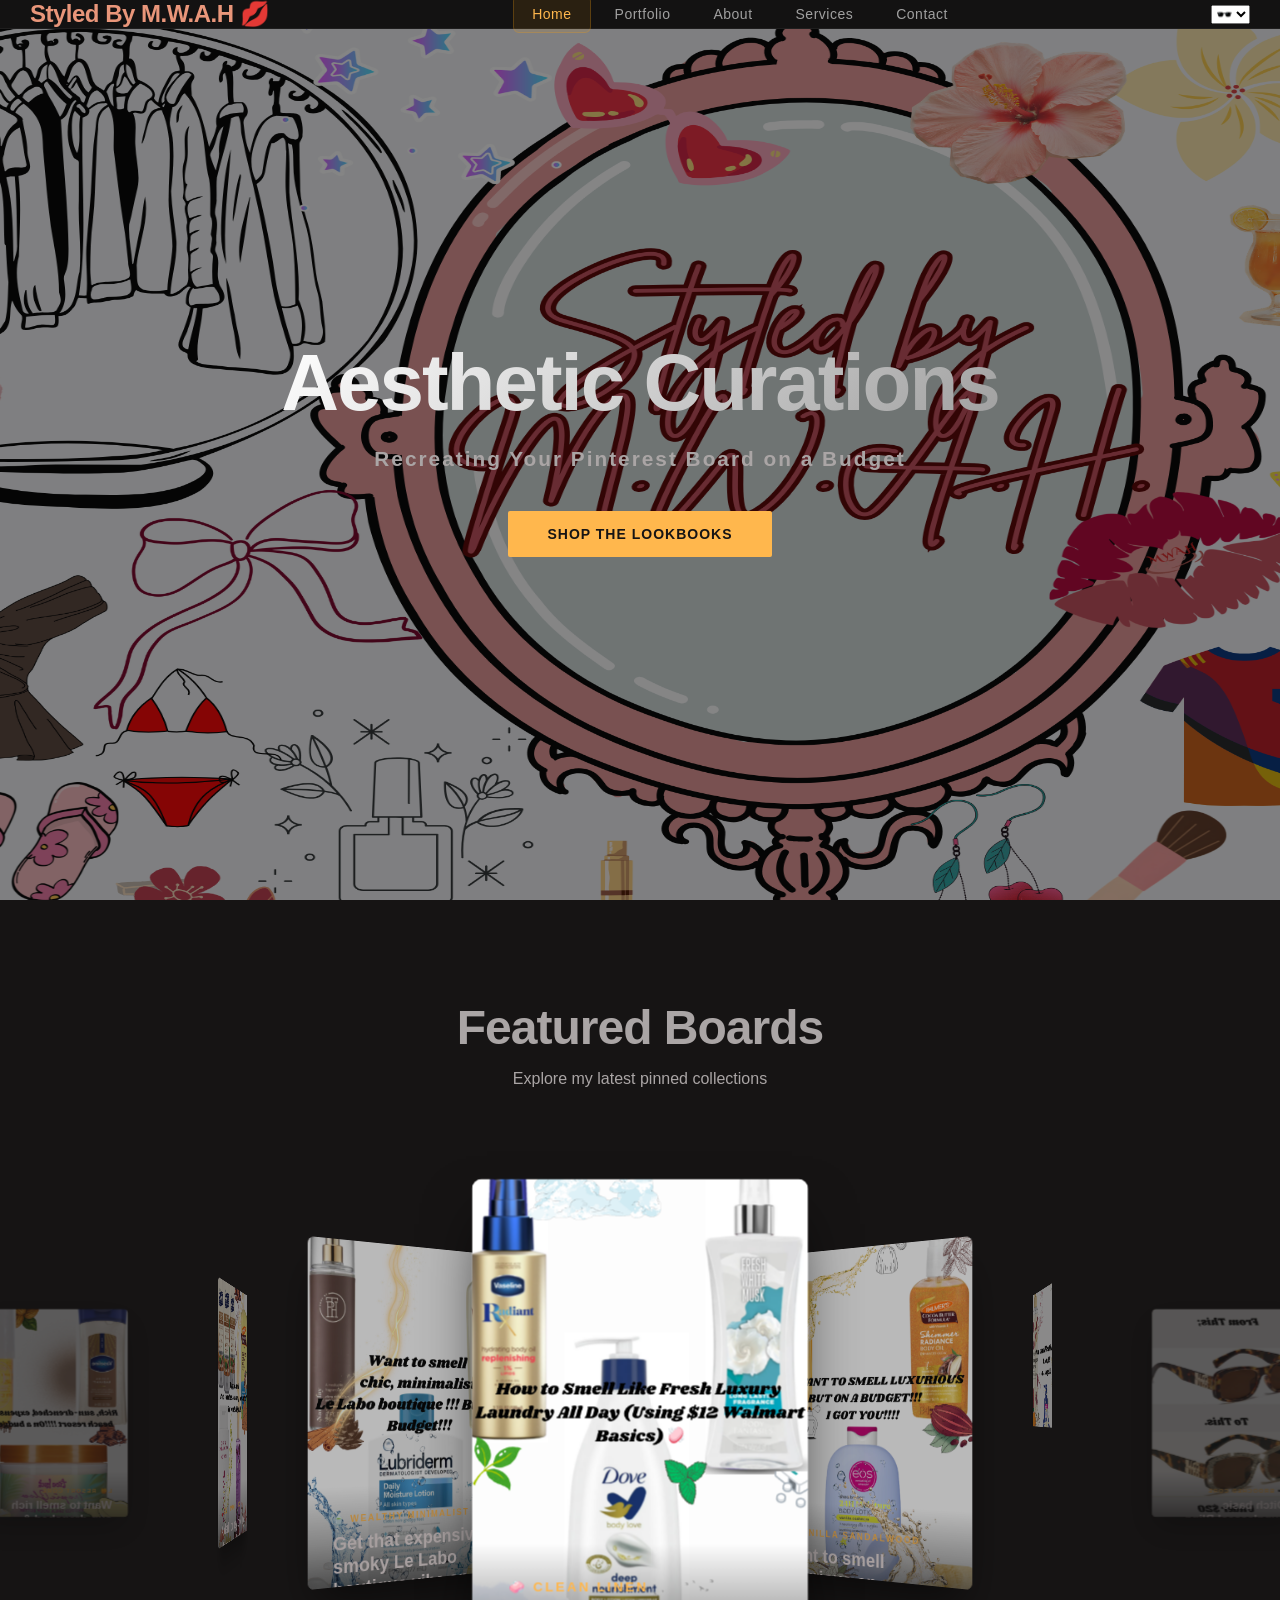
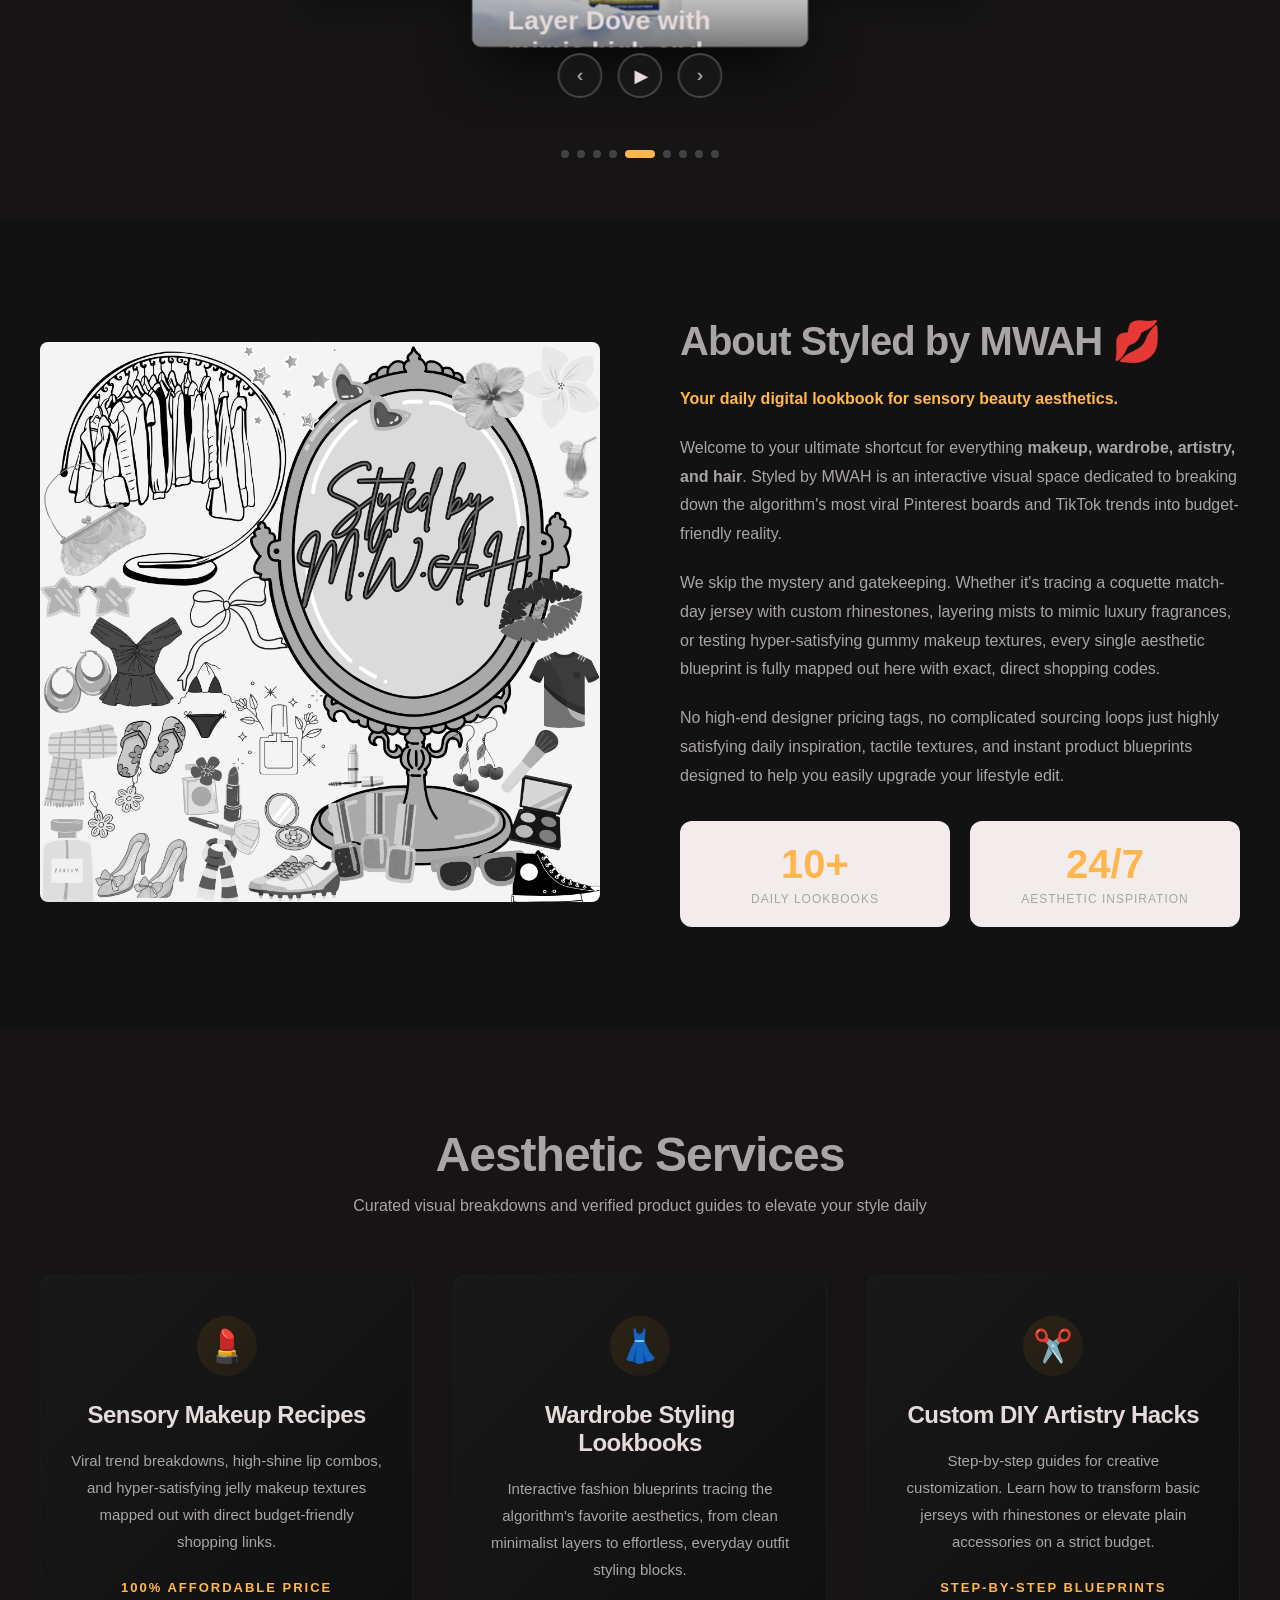
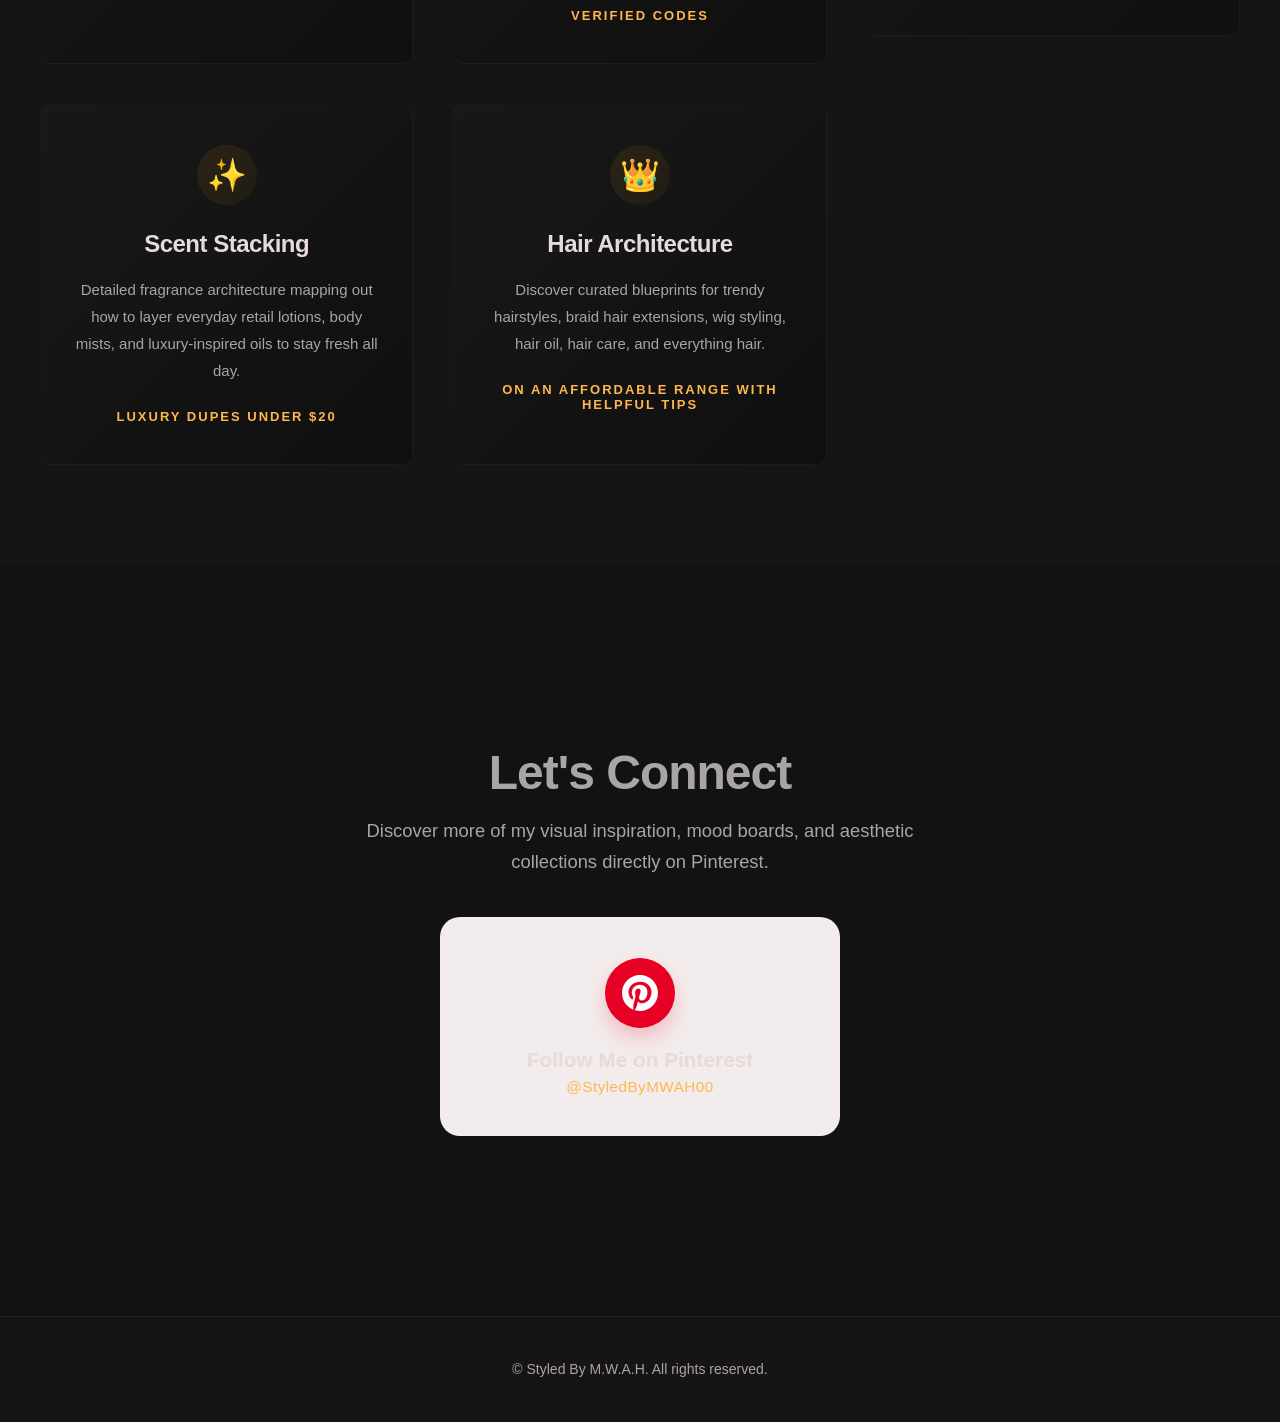
<file: index.html>
<!DOCTYPE html>
<html lang="en">
<head>
    <meta charset="UTF-8">
    <meta name="viewport" content="width=device-width, initial-scale=1.0">
    <title>Styled By M.W.A.H</title>
    <link rel="stylesheet" href="index.css">
<link rel="icon" type="image/x-icon" href="images/Beige Black Minimalist Handwritten Signature Calligraphy Logo (2).png"><!--

Styled By M.W.A.H

https://templatemo.com/tm-615-amber-folio
-->

</body>
</head>
<body>
    <!-- Loading Screen -->
    <div class="loading-screen">
        <div class="floral-spinner">
            <span style="--i:1;">🌸</span>
            <span style="--i:2;">✦</span>
            <span style="--i:3;">🌸</span>
            <span style="--i:4;">✦</span>
            <span style="--i:5;">🌸</span>
            <span style="--i:6;">✦</span>
            <span style="--i:7;">🌸</span>
            <span style="--i:8;">✦</span>
        </div>
    </div>

    <!-- Header Navigation -->
    <header id="header">
        <nav>
            <a href="#home" class="logo" style="color: darksalmon;">
                Styled By M.W.A.H 💋
            </a>
            <ul class="nav-menu" id="navMenu">
                <li><a href="#home">Home</a></li>
                <li><a href="#portfolio">Portfolio</a></li>
                <li><a href="#about">About</a></li>
                <li><a href="#services">Services</a></li>
                <li><a href="#contact">Contact</a></li>
            </ul>
            
            <div class="menu-toggle" id="menuToggle">
                <span></span>
                <span></span>
                <span></span>
            </div>
         <select id="theme-select">
    <option value="dark">🕶️</option>
    <option value="light">☀️ </option>
    <option value="colorful">🌸 </option>
</select>
        </nav>
    </header>
<!-- Hero Section -->

    <section class="hero-section" id="home">
    <div class="hero-bg"></div>
    
    <div class="hero-content reveal">
        <h1 class="hero-title">Aesthetic Curations</h1>
        <p class="hero-subtitle " style="font-weight: bold;">Recreating Your Pinterest Board on a Budget </p>
        <a href="#portfolio" class="cta-button">Shop the Lookbooks</a>
    </div>
</section>

 <!-- Portfolio Section with Coverflow -->
    <section class="portfolio-section" id="portfolio">
        <div class="section-header reveal">
            <h2 class="section-title">Featured Boards</h2>
            <p class="section-subtitle">Explore my latest pinned collections</p>
        </div>

        <div class="coverflow-wrapper">
            <div class="coverflow-container" id="coverflowContainer">
                <!-- Portrait Photography -->
                <div class="coverflow-item" data-index="0">
                    <img src="images/Jersey.png" alt="Portrait Photography" class="portfolio-image">
                    <div class="portfolio-overlay">
                        <div class="portfolio-category">⚽ Coquette Blokecore</div>
                        <h3 class="portfolio-title">DIY World Cup Jersey</h3>
                        <a href="artsy.html#jersey-section" class="homepage-art-link">
                        <p class="portfolio-description">$16 to iconic</p> </a>
                    </div>
                </div>

                <!-- Landscape Photography -->
                <div class="coverflow-item" data-index="1">
                    <img src="images/Rich Sun drenched.png" alt="Landscape Photography" class="portfolio-image">
                    <div class="portfolio-overlay">
                        <div class="portfolio-category">L🍯 Resort Core</div>
                        <h3 class="portfolio-title">Want to smell rich sun-drenched & expensive resort</h3>
                        <a href="scents.html#rich-sun-drenched-beach-resort-section" class="homepage-art-link">
                        <p class="portfolio-description">Click here to discover more!</p>
                        </a>
                    </div>
                </div>

                <!-- Street Photography -->
                <div class="coverflow-item" data-index="2">
                    <img src="images/Bold Seductive .png" alt="Street Photography" class="portfolio-image">
                    <div class="portfolio-overlay">
                        <div class="portfolio-category">🍒 90s Vamp Romantic</div>
                        <h3 class="portfolio-title">A dark, boozy cherry cloud on budget staples</h3>
                        <a href="scents.html#bold-seductive-90s-vamp-section" class="homepage-art-link">
                        <p class="portfolio-description">Click here to discover more!</p>
                        </a>
                    </div>
                </div>

                <!-- Architecture Photography -->
                <div class="coverflow-item" data-index="3">
                    <img src="images/Chic Minimalist.png" alt="Architecture Photography" class="portfolio-image">
                    <div class="portfolio-overlay">
                        <div class="portfolio-category">🍵 Wealthy Minimalist</div>
                        <h3 class="portfolio-title">Get that expensive, smoky Le Labo boutique vibe on a budget</h3>
                        <a href="scents.html#chic-minimalist-section" class="homepage-art-link">
                        <p class="portfolio-description">Click here to discover more!</p>
                        </a>
                    </div>
                </div>

                <!-- Fashion Photography -->
                <div class="coverflow-item" data-index="4">
                    <img src="images/Fresh Luxury.png" alt="Fashion Photography" class="portfolio-image">
                    <div class="portfolio-overlay">
                        <div class="portfolio-category">🧼 Clean Linen</div>
                        <h3 class="portfolio-title">Layer Dove with mimic high-end perfumes on budget</h3>
                        <a href="scents.html#clean-girl-spa-section" class="homepage-art-link">
                        <p class="portfolio-description">Click here to discover more!</p>
                        </a>
                    </div>
                </div>

                <!-- Wildlife Photography -->
                <div class="coverflow-item" data-index="5">
                    <img src="images/Luxurious.png" alt="Wildlife Photography" class="portfolio-image">
                    <div class="portfolio-overlay">
                        <div class="portfolio-category">🪵 Vanilla Sandalwood</div>
                        <h3 class="portfolio-title">Want to smell luxurious on budget!!</h3>
                        <a href="scents.html#luxurious-cashmere-vanilla-section" class="homepage-art-link">
                        <p class="portfolio-description">Click here to discover more!</p>
                        </a>
                    </div>
                </div>

                <!-- Black & White Photography -->
                <div class="coverflow-item" data-index="6">
                    <img src="images/Rich Italian Bakery.png" alt="Black and White Photography" class="portfolio-image">
                    <div class="portfolio-overlay">
                        <div class="portfolio-category">🍋 Summer Gourmand</div>
                        <h3 class="portfolio-title">Smell exactly like a luxury Italian pastry shop</h3>
                        <a href="scents.html#rich-italian-bakery-section" class="homepage-art-link">
                        <p class="portfolio-description">Click here to discover more!</p>
                        </a>
                    </div>
                </div>

                <!-- sunglasses -->
                <div class="coverflow-item" data-index="7">
                    <img src="images/Sunglasses.png" alt="Event Photography" class="portfolio-image">
                    <div class="portfolio-overlay">
                        <div class="portfolio-category">🕶️ Brooched Core</div>
                        <h3 class="portfolio-title">Ditch basic sunglasses! Bling Sunglasses</h3>
                    <a href="artsy.html#sunglasses-section" class="homepage-art-link">
                        <p class="portfolio-description">Click here to discover more!</p></a>
                    </div>
                </div>

                <!-- Abstract Photography -->
                <div class="coverflow-item" data-index="8">
                    <img src="images/Sweet Iconic .png" alt="Abstract Photography" class="portfolio-image">
                    <div class="portfolio-overlay">
                        <div class="portfolio-category">🍓 It-Girl Sweetness</div>
                        <h3 class="portfolio-title">Want to smell hypnotic</h3>
                        <a href="scents.html#sweet-iconic-hypnotic-baccarat-section" class="homepage-art-link">
                        <p class="portfolio-description">Click here to discover more!</p>
                        </a>
                    </div>
                </div>
            </div>

            <!-- Navigation Controls -->
            <div class="coverflow-controls">
                <button class="control-btn" id="prevBtn">‹</button>
                <button class="control-btn" id="playPauseBtn">▶</button>
                <button class="control-btn" id="nextBtn">›</button>
            </div>

            <!-- Indicators -->
            <div class="indicators" id="indicators">
                <div class="indicator active" data-index="0"></div>
                <div class="indicator" data-index="1"></div>
                <div class="indicator" data-index="2"></div>
                <div class="indicator" data-index="3"></div>
                <div class="indicator" data-index="4"></div>
                <div class="indicator" data-index="5"></div>
                <div class="indicator" data-index="6"></div>
                <div class="indicator" data-index="7"></div>
                <div class="indicator" data-index="8"></div>
            </div>
        </div>
    </section>
 

    <!-- About Section -->
    <section class="about-section" id="about">
        <div class="about-container reveal">
            <div class="about-image">
                <img src="images/Styled by M.W.A.H.png" alt="Photographer">
            </div>
            <div class="about-content">
                <h2>About Styled by MWAH 💋</h2>
            <p style="font-weight: bold; color: var(--accent-color);">Your daily digital lookbook for sensory beauty aesthetics.</p>
            
            <p>Welcome to your ultimate shortcut for everything <strong>makeup, wardrobe, artistry, and hair</strong>. Styled by MWAH is an interactive visual space dedicated to breaking down the algorithm's most viral Pinterest boards and TikTok trends into budget-friendly reality.</p>
            
            <p>We skip the mystery and gatekeeping. Whether it's tracing a coquette match-day jersey with custom rhinestones, layering mists to mimic luxury fragrances, or testing hyper-satisfying gummy makeup textures, every single aesthetic blueprint is fully mapped out here with exact, direct shopping codes.</p>
            
            <p>No high-end designer pricing tags, no complicated sourcing loops just highly satisfying daily inspiration, tactile textures, and instant product blueprints designed to help you easily upgrade your lifestyle edit.</p>
            
            <div class="stats">
    <a href="https://pinterest.com/styledbymwah00" target="_blank" rel="noopener" class="stat-item" style="text-decoration: none;">
        <div class="stat-number">10+</div>
        <div class="stat-label">Daily Lookbooks</div>
    </a>

    <a href="https://pinterest.com/styledbymwah00" target="_blank" rel="noopener" class="stat-item" style="text-decoration: none;">
        <div class="stat-number">24/7</div>
        <div class="stat-label">Aesthetic Inspiration</div>
    </a>
</div>
            </div>
        </div>
    </section>

    <!-- Services Section -->
<section class="services-section" id="services">
    <div class="services-container">
        <div class="section-header reveal">
            <h2 class="section-title">Aesthetic Services</h2>
            <p class="section-subtitle">Curated visual breakdowns and verified product guides to elevate your style daily</p>
        </div>

        <div class="services-grid reveal">
            
            <div class="service-card">
                <div class="service-icon">
                    <span style="font-size: 2rem;">💄</span>
                </div>
                <h3 class="service-title">Sensory Makeup Recipes</h3>
                <p class="service-description">Viral trend breakdowns, high-shine lip combos, and hyper-satisfying jelly makeup textures mapped out with direct budget-friendly shopping links.</p>
                <div class="service-price" style="color: var(--accent-color); font-weight: bold;">100% Affordable Price</div>
            </div>

            <div class="service-card">
                <div class="service-icon">
                    <span style="font-size: 2rem;">👗</span>
                </div>
                <h3 class="service-title">Wardrobe Styling Lookbooks</h3>
                <p class="service-description">Interactive fashion blueprints tracing the algorithm's favorite aesthetics, from clean minimalist layers to effortless, everyday outfit styling blocks.</p>
                <div class="service-price" style="color: var(--accent-color); font-weight: bold;">Verified Codes</div>
            </div>

            <a href="artsy.html" class="homepage-title-link">
            <div class="service-card">
                <div class="service-icon">
                    <span style="font-size: 2rem;">✂️</span>
                </div>
                <h3 class="service-title">Custom DIY Artistry Hacks</h3>
                <p class="service-description">Step-by-step guides for creative customization. Learn how to transform basic jerseys with rhinestones or elevate plain accessories on a strict budget.</p>
                <div class="service-price" style="color: var(--accent-color); font-weight: bold;">Step-by-Step Blueprints</div>
            </div></a>

            <a href="scents.html" class="homepage-title-link">
            <div class="service-card">
                <div class="service-icon">
                    <span style="font-size: 2rem;">✨</span>
                </div>
                <h3 class="service-title">Scent Stacking </h3>
                <p class="service-description">Detailed fragrance architecture mapping out how to layer everyday retail lotions, body mists, and luxury-inspired oils to stay fresh all day.</p>
                <div class="service-price" style="color: var(--accent-color); font-weight: bold;">Luxury Dupes Under $20</div>
            </div>
            </a>

            <div class="service-card">
                <div class="service-icon">
                    <span style="font-size: 2rem;">👑</span>
                </div>
                <h3 class="service-title">Hair Architecture</h3>
                <p class="service-description">Discover curated blueprints for trendy hairstyles, braid hair extensions, wig styling, hair oil, hair care, and everything hair.</p>
                <div class="service-price" style="color: var(--accent-color); font-weight: bold;">On An Affordable Range With Helpful Tips</div>
            </div>

        </div>
    </div>
</section>
    <!-- Contact Section -->
    <section class="contact-section" id="contact">
    <div class="contact-container reveal">
        <h2 class="section-title">Let's Connect</h2>
        <p class="contact-subtitle">Discover more of my visual inspiration, mood boards, and aesthetic collections directly on Pinterest.</p>
        
        <a href="https://pinterest.com/StyledByMWAH00" target="_blank" rel="noopener noreferrer" class="pinterest-card">
            <div class="pinterest-icon-box">
                <svg viewBox="0 0 24 24" class="pinterest-svg" xmlns="http://www.w3.org/2000/svg">
                    <path d="M12 0C5.373 0 0 5.372 0 12c0 5.084 3.163 9.426 7.627 11.174-.105-.949-.2-2.405.042-3.441.218-.937 1.407-5.965 1.407-5.965s-.359-.719-.359-1.782c0-1.668.967-2.914 2.171-2.914 1.023 0 1.518.769 1.518 1.69 0 1.029-.655 2.568-.994 3.995-.283 1.194.599 2.169 1.777 2.169 2.133 0 3.772-2.249 3.772-5.495 0-2.873-2.064-4.882-5.012-4.882-3.414 0-5.418 2.561-5.418 5.207 0 1.031.397 2.138.893 2.738a.36.36 0 01.083.345l-.333 1.36c-.053.22-.174.267-.402.161-1.499-.698-2.436-2.889-2.436-4.649 0-3.785 2.75-7.262 7.929-7.262 4.163 0 7.398 2.967 7.398 6.931 0 4.136-2.607 7.464-6.227 7.464-1.216 0-2.359-.631-2.75-1.378l-.748 2.853c-.271 1.043-1.002 2.35-1.492 3.146C9.57 23.812 10.763 24 12 24c6.627 0 12-5.373 12-12 0-6.628-5.373-12-12-12z"/>
                </svg>
            </div>
            <span class="pinterest-link-text">Follow Me on Pinterest</span>
            <span class="pinterest-username">@StyledByMWAH00</span>
        </a>
    </div>
</section>

    <!-- Footer -->
    <footer>
        <div class="footer-content">
            <p class="footer-text">
                © Styled By M.W.A.H. All rights reserved.<br>
                <a href="https://templatemo.com" target="_blank" rel="noopener"></a>
            </p>
        </div>
    </footer>
    <script src="templatemo-amber-script.js"></script>
</body>
</html>
</file>
<file: index.css>
@charset "utf-8";
/* 

CSS Document 

TemplateMo 615 Amber Folio

https://templatemo.com/tm-615-amber-folio

*/

* {
	margin: 0;
	padding: 0;
	box-sizing: border-box;
}

/* --- DEFAULT THEMING (DARK MODE) --- */
:root, [data-theme="dark"] {
    --primary-dark: #161414;
    --secondary-dark: #131212;
    --card-dark: #f3ecec;
    --accent-color: #ffb74d; /* Sleek Amber/Gold */
    --text-light: #e6dada;
    --text-gray: #aaa5a5;
    --theme-transition: background 0.3s ease, color 0.3s ease, background-color 0.3s ease, border-color 0.3s ease;
}

/* --- LIGHT MODE --- */
[data-theme="light"] {
    --primary-dark: #ebeef1;   /* Light gray body canvas */
    --secondary-dark: #ecdede; /* Pure white background */
    --card-dark: #ededed;      /* Soft gray background for grids/cards */
    --accent-color: #5c8ec4;   /* Deep corporate blue accent */
    --text-light: #1a202c;     /* Dark charcoal text for titles */
    --text-gray: #121213;      /* Muted gray text for paragraphs */
}

/* --- COLORFUL MODE (PINK CANVAS) --- */
[data-theme="colorful"] {
    --primary-dark: #503038;   /* Deep espresso wine canvas */
    --secondary-dark: #723f50; 
    --card-dark: #292023;      /* Dark berry cards */
    --accent-color: #fab4d5;   /* Your custom pink accent */
    --text-light: #ffffff;     /* Bright white titles */
    --text-gray: #e0cfd5;      /* Lavender gray paragraphs */
}

/* Force all essential background elements to transition smoothly when changed */
body, header, section, div, p, h1, h2, h3, h4, a, .card, .portfolio-item {
    transition: var(--theme-transition);
}

html {
	scroll-behavior: smooth;
}

html, body {
    height: auto !important;
    min-height: 100vh !important;
    overflow-y: auto !important;       /* Instantly unlocks frozen or unmovable screens */
    overflow-x: hidden !important;
    background-color: var(--primary-dark) !important;
    color: var(--text-gray) !important;
    font-family: 'DM Sans', sans-serif !important;
    transition: var(--theme-transition);
}

/* Sync transitions across theme changes */
.site-header, .blueprint-card, h1, h2, p, select, option {
    transition: var(--theme-transition);
}

/* Custom Scrollbar Track Sizing */
::-webkit-scrollbar {
    width: 8px;
}
::-webkit-scrollbar-track {
    background: var(--secondary-dark);
}
::-webkit-scrollbar-thumb {
    background: var(--accent-color);
    border-radius: 4px;
}

.loading-screen {
    position: fixed !important;
    top: 0 !important;
    left: 0 !important;
    width: 100vw !important;
    height: 100vh !important;
    background: var(--primary-dark) !important;
    display: flex !important;
    justify-content: center !important;
    align-items: center !important;
    z-index: 999999 !important;
    animation: autoLoaderVanish 0.4s ease-out 1.6s forwards !important;
}

.floral-spinner {
    position: relative !important;
    width: 50px !important;
    height: 50px !important;
    display: flex !important;
    justify-content: center !important;
    align-items: center !important;
    animation: strictRingRotate 2.5s linear infinite !important;
}

.floral-spinner span {
    position: absolute !important;
    font-size: 1.5rem !important;
    transform: rotate(calc(var(--i) * 45deg)) translateY(-20px) !important;
    animation: strictPetalPulse 1.4s ease-in-out infinite !important;
    animation-delay: calc(var(--i) * 0.1s) !important;
    filter: drop-shadow(0 0 8px var(--accent-color)) !important;
}

@keyframes strictRingRotate {
    0% { transform: rotate(0deg); }
    100% { transform: rotate(360deg); }
}

@keyframes strictPetalPulse {
    0%, 100% { transform: rotate(calc(var(--i) * 45deg)) translateY(-20px) scale(0.8); opacity: 0.5; }
    50% { transform: rotate(calc(var(--i) * 45deg)) translateY(-20px) scale(1.1); opacity: 1; }
}

@keyframes autoLoaderVanish {
    0% { opacity: 1; visibility: visible; }
    99% { opacity: 0; visibility: hidden; pointer-events: none; }
    100% { opacity: 0; visibility: hidden; pointer-events: none; display: none !important; }
}


/* Custom Scrollbar */
::-webkit-scrollbar {
	width: 8px;
}

::-webkit-scrollbar-track {
	background: var(--secondary-dark);
}

::-webkit-scrollbar-thumb {
	background: var(--accent-color);
	border-radius: 4px;
}

/* Header Navigation */
header {
    position: fixed;
    top: 0;
    left: 0;
    width: 100%;
    z-index: 1000;
    
    /* 1. PLUG IN THE VARIABES */
    background: var(--secondary-dark); 
    border-bottom: 1px solid rgba(255, 255, 255, 0.05);
    
    /* 2. ADD TRANSITION FOR THE THEME SWITCH */
    transition: var(--theme-transition); 
}

/* If your template uses a .scrolled class when moving down the page */
header.scrolled {
    padding: 15px 0;
    
    /* Change the hardcoded color to your variable */
    background: var(--secondary-dark); 
    
    /* Adds a sleek shadow beneath the bar when floating over contents */
    box-shadow: 0 4px 20px rgba(0, 0, 0, 0.15);
    border-bottom: 1px solid var(--card-dark);
}
header.scrolled {
    padding: 15px 0;
    
    /* This makes your theme color 95% solid so things behind it blur */
    background: color-mix(in srgb, var(--secondary-dark) 95%, transparent);
    backdrop-filter: blur(10px);
    -webkit-backdrop-filter: blur(10px);
    
    box-shadow: 0 4px 20px rgba(0, 0, 0, 0.15);
    border-bottom: 1px solid var(--card-dark);
}

nav {
	max-width: 1400px;
	margin: 0 auto;
	padding: 0 30px;
	display: flex;
	justify-content: space-between;
	align-items: center;

	/* --- DROP-DOWN FLOATING CONTAINER --- */
.theme-dropdown-container {
    position: fixed;
    top: 20px;
    right: 20px;
    z-index: 1000;
    display: flex;
    align-items: center;
    gap: 8px;
    background: rgba(214, 202, 202, 0.4);
    backdrop-filter: blur(10px);
    padding: 8px 14px;
    border-radius: 20px;
    border: 1px solid rgba(197, 13, 13, 0.1);
}

.theme-label {
    font-size: 0.85rem;
    color: #ffffff; /* Label text color */
    font-weight: 500;
}

.theme-dropdown {
    background: var(--secondary-dark);
    color: var(--text-light);
    border: 1px solid rgba(255, 255, 255, 0.15);
    padding: 4px 8px;
    font-size: 0.9rem;
    border-radius: 6px;
    cursor: pointer;
    outline: none;
    transition: var(--theme-transition);
}

/* Stylize the dropdown choices panel popup */
.theme-dropdown option {
    background: #1a1617; /* Keeps choice rows readable */
    color: #ffffff;
}

.theme-dropdown:focus {
    border-color: var(--accent-color);
}
}

.logo {
	font-size: 24px;
	font-weight: 700;
	letter-spacing: -0.5px;
	color: rgba(255, 255, 255, 0.65);
	text-decoration: none;
	display: flex;
	align-items: center;
	gap: 12px;
	transition: all 0.3s ease;
}

.logo:hover {
	color: rgba(255, 255, 255, 0.85);
}

.logo svg {
	width: 32px;
	height: 32px;
	fill: var(--accent-color);
	opacity: 0.9;
	transition: all 0.3s ease;
}

.logo:hover svg {
	opacity: 1;
	transform: rotate(-5deg) scale(1.05);
}

.nav-menu {
	display: flex;
	list-style: none;
	gap: 5px;
}

.nav-menu a {
	color: rgba(255, 255, 255, 0.6);
	text-decoration: none;
	font-size: 14px;
	font-weight: 500;
	letter-spacing: 0.5px;
	padding: 10px 18px;
	position: relative;
	transition: all 0.3s ease;
	border-radius: 6px;
	background: transparent;
	border: 1px solid transparent;
}

.nav-menu a::before {
	content: '';
	position: absolute;
	top: 50%;
	left: 50%;
	width: 0;
	height: 0;
	background: radial-gradient(circle, rgba(243, 156, 18, 0.15) 0%, transparent 70%);
	border-radius: 50%;
	transform: translate(-50%, -50%);
	transition: all 0.4s ease;
	z-index: -1;
}

.nav-menu a:hover {
	color: rgba(255, 255, 255, 0.9);
	background: linear-gradient(135deg,
			rgba(243, 156, 18, 0.08) 0%,
			rgba(243, 156, 18, 0.03) 100%);
	border-color: rgba(243, 156, 18, 0.2);
	transform: translateY(-1px);
}

.nav-menu a:hover::before {
	width: 100%;
	height: 100%;
	border-radius: 6px;
}

.nav-menu a.active {
	color: var(--accent-color);
	background: rgba(243, 156, 18, 0.1);
	border-color: rgba(243, 156, 18, 0.25);
}

/* Mobile Menu Toggle */
.menu-toggle {
	display: none;
	flex-direction: column;
	cursor: pointer;
	gap: 4px;
}

.menu-toggle span {
	width: 25px;
	height: 2px;
	background: var(--text-light);
	transition: all 0.3s ease;
}

/* Hero Section */
.hero-section {
    height: 100vh;
    display: flex;
    align-items: center;
    justify-content: center;
    position: relative;
    background: #0a0a0a; /* Dark backup background */
    margin-top: 0;
    overflow: hidden;
}

.hero-bg {
    position: absolute;
    top: 0;
    left: 0;
    right: 0;
    bottom: 0;
    opacity: 0.5; /* Makes background dimmer so white text is easy to read */
    
    /* ADD YOUR IMAGE FILENAME HERE */
    background-image: url(images/Beige\ Black\ Minimalist\ Handwritten\ Signature\ Calligraphy\ Logo\ \(2\).png); 
    background-repeat: no-repeat;
    
    /* Scale it up slightly so it can slide around without showing blank edges */
    background-size: 130% 130%; 
    
    /* Animation calls 'panBackground' below. Loops infinitely and alternates directions */
    animation: panBackground 24s ease-in-out infinite alternate;
    z-index: 0;
}

.hero-content {
    text-align: center;
    position: relative;
    z-index: 2; /* Keeps text layered firmly above the moving image */
    padding: 0 20px;
}

.hero-title {
    font-size: clamp(2.5rem, 6vw, 4.5rem);
    font-weight: 700;
    margin-bottom: 20px;
    letter-spacing: -1px;
    line-height: 1.1;
}

.hero-subtitle {
    font-size: clamp(1rem, 2vw, 1.25rem);
    color: var(--text-gray);
    margin-bottom: 40px;
    font-weight: 300;
    letter-spacing: 1px;
}

/* Moving animation instruction sets */
@keyframes panBackground {
    0% {
        background-position: 0% 0%;
    }
    50% {
        background-position: 50% 100%;
    }
    100% {
        background-position: 100% 0%;
    }
}
/* Additional floating accent shapes */
.hero-shapes {
	position: absolute;
	top: 0;
	left: 0;
	width: 100%;
	height: 100%;
	pointer-events: none;
}

.floating-accent {
	position: absolute;
	border: 1px solid rgba(243, 156, 18, 0.1);
	animation: float 15s ease-in-out infinite;
}

.accent-1 {
	top: 20%;
	left: 10%;
	width: 150px;
	height: 150px;
	border-radius: 50%;
	animation-delay: 0s;
}

.accent-2 {
	bottom: 30%;
	right: 15%;
	width: 100px;
	height: 100px;
	border-radius: 30% 70% 70% 30%;
	animation-delay: -5s;
}

.accent-3 {
	top: 50%;
	right: 30%;
	width: 80px;
	height: 80px;
	border-radius: 50%;
	animation-delay: -10s;
	border-color: rgba(255, 255, 255, 0.05);
}

@keyframes morphShape {

	0%,
	100% {
		border-radius: 30% 70% 70% 30% / 30% 30% 70% 70%;
		transform: rotate(0deg) scale(1);
	}

	33% {
		border-radius: 70% 30% 30% 70% / 70% 70% 30% 30%;
		transform: rotate(120deg) scale(1.1);
	}

	66% {
		border-radius: 30% 70% 40% 60% / 60% 30% 70% 40%;
		transform: rotate(240deg) scale(0.95);
	}
}

@keyframes rotateShape {
	0% {
		transform: rotate(0deg) scale(1);
	}

	50% {
		transform: rotate(180deg) scale(1.05);
	}

	100% {
		transform: rotate(360deg) scale(1);
	}
}

@keyframes float {

	0%,
	100% {
		transform: translateY(0) translateX(0) rotate(0deg);
	}

	25% {
		transform: translateY(-20px) translateX(10px) rotate(90deg);
	}

	50% {
		transform: translateY(10px) translateX(-10px) rotate(180deg);
	}

	75% {
		transform: translateY(-10px) translateX(5px) rotate(270deg);
	}
}

.hero-content {
	text-align: center;
	z-index: 1;
	padding: 0 20px;
}

.hero-title {
	font-size: clamp(2.5rem, 8vw, 5rem);
	font-weight: 900;
	letter-spacing: -2px;
	margin-bottom: 20px;
	background: linear-gradient(135deg, #ffffff 0%, #a0a0a0 100%);
	-webkit-background-clip: text;
	-webkit-text-fill-color: transparent;
	background-clip: text;
}

.hero-subtitle {
	font-size: clamp(1rem, 2vw, 1.3rem);
	color: var(--text-gray);
	margin-bottom: 40px;
	font-weight: 300;
	letter-spacing: 2px;
}

.cta-button {
	display: inline-block;
	padding: 15px 40px;
	background: var(--accent-color);
	color: var(--primary-dark);
	text-decoration: none;
	font-weight: 600;
	font-size: 14px;
	letter-spacing: 1px;
	text-transform: uppercase;
	border-radius: 2px;
	transition: all 0.3s ease;
	position: relative;
	overflow: hidden;
}

.cta-button:hover {
	transform: translateY(-2px);
	box-shadow: 0 10px 30px rgba(243, 156, 18, 0.3);
}

/* Portfolio Section with Coverflow */
.portfolio-section {
	padding: 100px 0;
	position: relative;
	background: var(--primary-dark);
	min-height: 100vh;
	display: flex;
	flex-direction: column;
	align-items: center;
	justify-content: center;
}

.section-header {
	text-align: center;
	margin-bottom: 60px;
	padding: 0 20px;
}

.section-title {
	font-size: clamp(2rem, 5vw, 3rem);
	font-weight: 800;
	letter-spacing: -1px;
	margin-bottom: 15px;
}

.section-subtitle {
	color: var(--text-gray);
	font-size: 16px;
	max-width: 600px;
	margin: 0 auto;
}

/* Coverflow Container */
.coverflow-wrapper {
	width: 100%;
	position: relative;
	padding: 40px 0 80px;
}

.coverflow-container {
	width: 900px;
	max-width: 90vw;
	/* Dynamic height based on viewport: min 350px, preferred 45vh, max 500px */
	height: clamp(350px, 45vh, 500px);
	position: relative;
	transform-style: preserve-3d;
	margin: 0 auto;
	perspective: 1200px;
}

.coverflow-item {
	position: absolute;
	/* Dynamic width based on viewport: min 210px, preferred 27vh, max 300px */
	width: clamp(210px, 27vh, 300px);
	/* Dynamic height based on viewport: min 290px, preferred 38vh, max 420px */
	height: clamp(290px, 38vh, 420px);
	left: 50%;
	top: 50%;
	transform-origin: center center;
	cursor: pointer;
	transition: all 0.6s cubic-bezier(0.23, 1, 0.32, 1);
	border-radius: 8px;
	overflow: hidden;
	box-shadow: 0 25px 50px -12px rgba(0, 0, 0, 0.8);
}

/* Adjust for large screens (27" and above) */
@media (min-height: 900px) {
	.coverflow-container {
		height: clamp(450px, 50vh, 550px);
	}

	.coverflow-item {
		width: clamp(280px, 30vh, 340px);
		height: clamp(390px, 42vh, 480px);
	}
}

/* Adjust for small laptops */
@media (max-height: 768px) {
	.coverflow-container {
		height: clamp(300px, 42vh, 380px);
	}

	.coverflow-item {
		width: clamp(180px, 24vh, 240px);
		height: clamp(250px, 34vh, 320px);
	}
}

/* Reflection Effect */
.coverflow-item::after {
	content: '';
	position: absolute;
	top: 100%;
	left: 0;
	width: 100%;
	height: 100%;
	background: inherit;
	transform: scaleY(-1) translateY(1px);
	opacity: 0.15;
	filter: blur(2px);
	mask: linear-gradient(to bottom,
			rgba(0, 0, 0, 0.4) 0%,
			rgba(0, 0, 0, 0.2) 20%,
			rgba(0, 0, 0, 0.1) 40%,
			transparent 60%);
	-webkit-mask: linear-gradient(to bottom,
			rgba(0, 0, 0, 0.4) 0%,
			rgba(0, 0, 0, 0.2) 20%,
			rgba(0, 0, 0, 0.1) 40%,
			transparent 60%);
	pointer-events: none;
}

.portfolio-image {
	width: 100%;
	height: 100%;
	object-fit: cover;
	transition: transform 0.6s ease;
}

.coverflow-item:hover .portfolio-image {
	transform: scale(1.05);
}

.portfolio-overlay {
	position: absolute;
	bottom: 0;
	left: 0;
	right: 0;
	background: linear-gradient(to top,
			rgba(0, 0, 0, 0.95) 0%,
			rgba(0, 0, 0, 0.7) 40%,
			rgba(0, 0, 0, 0.3) 70%,
			transparent 100%);
	padding: 30px;
	transform: translateY(100px);
	transition: transform 0.4s ease;
}

.coverflow-item:hover .portfolio-overlay {
	transform: translateY(0);
}

.portfolio-category {
	font-size: 11px;
	text-transform: uppercase;
	letter-spacing: 2px;
	color: var(--accent-color);
	margin-bottom: 8px;
	font-weight: 600;
}

.portfolio-title {
	font-size: 22px;
	font-weight: 700;
	margin-bottom: 8px;
	color: var(--text-light);
}

.portfolio-description {
	font-size: 13px;
	color: var(--text-gray);
	line-height: 1.5;
}

/* Navigation Controls */
.coverflow-controls {
	position: absolute;
	bottom: 20px;
	left: 50%;
	transform: translateX(-50%);
	display: flex;
	gap: 15px;
	z-index: 10;
}

.control-btn {
	width: 45px;
	height: 45px;
	border: 2px solid rgba(255, 255, 255, 0.2);
	background: rgba(26, 26, 26, 0.8);
	backdrop-filter: blur(10px);
	color: var(--text-light);
	cursor: pointer;
	font-size: 18px;
	display: flex;
	align-items: center;
	justify-content: center;
	border-radius: 50%;
	transition: all 0.3s ease;
	position: relative;
}

.control-btn:hover {
	background: var(--accent-color);
	border-color: var(--accent-color);
	color: var(--primary-dark);
	transform: scale(1.1);
}

/* Adjust play button icon positioning */
#playPauseBtn {
	padding-left: 2px;
}

#playPauseBtn.playing {
	padding-left: 0;
}

/* Indicators */
.indicators {
	position: absolute;
	bottom: -40px;
	left: 50%;
	transform: translateX(-50%);
	display: flex;
	gap: 8px;
	z-index: 10;
}

.indicator {
	width: 8px;
	height: 8px;
	border-radius: 50%;
	background: rgba(255, 255, 255, 0.2);
	cursor: pointer;
	transition: all 0.3s ease;
}

.indicator.active {
	width: 30px;
	border-radius: 4px;
	background: var(--accent-color);
}

/* About Section */
.about-section {
	padding: 100px 30px;
	background: var(--secondary-dark);
}

.about-container {
	max-width: 1200px;
	margin: 0 auto;
	display: grid;
	grid-template-columns: 1fr 1fr;
	gap: 80px;
	align-items: center;
}

.about-image {
	position: relative;
	overflow: hidden;
	border-radius: 8px;
}

.about-image img {
	width: 100%;
	height: auto;
	display: block;
	filter: grayscale(100%);
	transition: filter 0.5s ease;
}

.about-image:hover img {
	filter: grayscale(0%);
}

.about-content h2 {
	font-size: clamp(2rem, 4vw, 2.5rem);
	margin-bottom: 20px;
	font-weight: 800;
	letter-spacing: -1px;
}

.about-content p {
	color: var(--text-gray);
	line-height: 1.8;
	margin-bottom: 20px;
	font-size: 16px;
}

.stats {
	display: grid;
	grid-template-columns: repeat(3, 1fr);
	gap: 30px;
	margin-top: 40px;
}

.stat-item {
	text-align: center;
}

.stat-number {
	font-size: 2.5rem;
	font-weight: 800;
	color: var(--accent-color);
	margin-bottom: 5px;
}

.stat-label {
	font-size: 12px;
	text-transform: uppercase;
	letter-spacing: 1px;
	color: var(--text-gray);
}

/* Services Section */
.services-section {
	padding: 100px 30px;
	background: var(--primary-dark);
}

.services-container {
	max-width: 1200px;
	margin: 0 auto;
}

.services-grid {
	display: grid;
	grid-template-columns: repeat(auto-fit, minmax(300px, 1fr));
	gap: 40px;
	margin-top: 60px;
}

.service-card {
	background: linear-gradient(135deg, rgba(26, 26, 26, 0.8), rgba(15, 15, 15, 0.9));
	padding: 40px 30px;
	border-radius: 12px;
	text-align: center;
	transition: all 0.4s ease;
	border: 1px solid rgba(255, 255, 255, 0.03);
	position: relative;
	overflow: hidden;
}

.service-card::before {
	content: '';
	position: absolute;
	top: -50%;
	right: -50%;
	width: 200%;
	height: 200%;
	background: radial-gradient(circle, var(--accent-color) 0%, transparent 70%);
	opacity: 0;
	transition: opacity 0.4s ease;
	pointer-events: none;
}

.service-card:hover::before {
	opacity: 0.05;
}

.service-card:hover {
	transform: translateY(-10px);
	border-color: rgba(243, 156, 18, 0.3);
	box-shadow: 0 20px 40px rgba(0, 0, 0, 0.5);
	background: linear-gradient(135deg, rgba(30, 30, 30, 0.9), rgba(20, 20, 20, 1));
}

.service-icon {
	width: 60px;
	height: 60px;
	margin: 0 auto 25px;
	display: flex;
	align-items: center;
	justify-content: center;
	background: linear-gradient(135deg, rgba(243, 156, 18, 0.1), rgba(243, 156, 18, 0.05));
	border-radius: 50%;
	transition: all 0.4s ease;
}

.service-card:hover .service-icon {
	transform: scale(1.1);
	background: linear-gradient(135deg, rgba(243, 156, 18, 0.15), rgba(243, 156, 18, 0.1));
}

.service-icon svg {
	width: 30px;
	height: 30px;
	fill: var(--accent-color);
}

.service-title {
	font-size: 1.5rem;
	margin-bottom: 18px;
	font-weight: 700;
	color: var(--text-light);
	letter-spacing: -0.5px;
}

.service-description {
	color: var(--text-gray);
	line-height: 1.8;
	font-size: 15px;
	margin-bottom: 25px;
}

.service-price {
	font-size: 13px;
	color: var(--accent-color);
	text-transform: uppercase;
	letter-spacing: 2px;
	font-weight: 600;
}

/* Contact Section */
.contact-section {
	padding: 100px 30px;
	background: var(--secondary-dark);
}

.contact-container {
	max-width: 800px;
	margin: 0 auto;
	text-align: center;
}

.contact-info {
	display: grid;
	grid-template-columns: repeat(auto-fit, minmax(200px, 1fr));
	gap: 40px;
	margin-top: 60px;
}

.contact-item {
	display: block;
	padding: 30px;
	background: linear-gradient(135deg, rgba(21, 21, 21, 0.9), rgba(15, 15, 15, 1));
	border-radius: 12px;
	transition: all 0.4s ease;
	text-decoration: none;
	border: 1px solid rgba(255, 255, 255, 0.05);
	cursor: pointer;
	position: relative;
	overflow: hidden;
}

.contact-item::before {
	content: '';
	position: absolute;
	top: -50%;
	left: -50%;
	width: 200%;
	height: 200%;
	background: radial-gradient(circle, var(--accent-color) 0%, transparent 70%);
	opacity: 0;
	transition: opacity 0.4s ease;
	pointer-events: none;
}

.contact-item:hover::before {
	opacity: 0.08;
}

.contact-item:hover {
	transform: translateY(-8px) scale(1.02);
	box-shadow: 0 15px 35px rgba(0, 0, 0, 0.6);
	border-color: rgba(243, 156, 18, 0.3);
}

.contact-icon {
	width: 50px;
	height: 50px;
	margin: 0 auto 15px;
	display: flex;
	align-items: center;
	justify-content: center;
	background: linear-gradient(135deg, rgba(243, 156, 18, 0.1), rgba(243, 156, 18, 0.05));
	border-radius: 50%;
	transition: all 0.4s ease;
}

.contact-item:hover .contact-icon {
	transform: rotate(5deg) scale(1.1);
	background: linear-gradient(135deg, rgba(243, 156, 18, 0.2), rgba(243, 156, 18, 0.1));
}

.contact-icon svg {
	width: 24px;
	height: 24px;
	fill: var(--accent-color);
}

.contact-label {
	font-size: 12px;
	text-transform: uppercase;
	letter-spacing: 1px;
	color: var(--text-gray);
	margin-bottom: 10px;
}

.contact-value {
	color: var(--text-light);
	font-size: 16px;
	text-decoration: none;
	transition: color 0.3s ease;
}

.contact-item:hover .contact-value {
	color: var(--accent-color);
}

/* Footer */
footer {
	background: var(--primary-dark);
	padding: 40px 30px;
	text-align: center;
	border-top: 1px solid rgba(255, 255, 255, 0.05);
}

.footer-content {
	max-width: 1200px;
	margin: 0 auto;
}

.social-links {
	display: flex;
	justify-content: center;
	gap: 20px;
	margin-bottom: 30px;
}

.social-link {
	width: 45px;
	height: 45px;
	border: 1px solid rgba(255, 255, 255, 0.08);
	border-radius: 50%;
	display: flex;
	align-items: center;
	justify-content: center;
	color: var(--text-gray);
	text-decoration: none;
	transition: all 0.3s ease;
	background: rgba(26, 26, 26, 0.5);
	position: relative;
	overflow: hidden;
}

.social-link::before {
	content: '';
	position: absolute;
	top: 50%;
	left: 50%;
	width: 0;
	height: 0;
	border-radius: 50%;
	background: var(--accent-color);
	transition: all 0.4s ease;
	transform: translate(-50%, -50%);
}

.social-link:hover::before {
	width: 100%;
	height: 100%;
}

.social-link svg {
	width: 20px;
	height: 20px;
	fill: var(--text-gray);
	z-index: 1;
	transition: all 0.3s ease;
}

.social-link:hover {
	border-color: var(--accent-color);
	transform: translateY(-3px);
}

.social-link:hover svg {
	fill: var(--primary-dark);
}

.footer-text {
	color: var(--text-gray);
	font-size: 14px;
	line-height: 1.8;
}

.footer-text a {
	color: var(--accent-color);
	text-decoration: none;
	font-weight: 600;
	transition: opacity 0.3s ease;
}

.footer-text a:hover {
	opacity: 0.8;
}

/* Mobile Responsive Styles */
@media (max-width: 768px) {
	.nav-menu {
		position: fixed;
		left: -100%;
		top: 70px;
		flex-direction: column;
		background: rgba(10, 10, 10, 0.98);
		width: 100%;
		text-align: center;
		transition: 0.3s;
		padding: 30px 0;
		gap: 10px;
		backdrop-filter: blur(10px);
	}

	.nav-menu.active {
		left: 0;
	}

	.nav-menu a {
		padding: 12px 20px;
		display: block;
		font-size: 16px;
	}

	.menu-toggle {
		display: flex;
	}

	.menu-toggle.active span:nth-child(1) {
		transform: rotate(45deg) translate(5px, 5px);
	}

	.menu-toggle.active span:nth-child(2) {
		opacity: 0;
	}

	.menu-toggle.active span:nth-child(3) {
		transform: rotate(-45deg) translate(5px, -5px);
	}

	.coverflow-container {
		height: clamp(280px, 40vh, 350px);
	}

	.coverflow-item {
		width: clamp(170px, 22vh, 220px);
		height: clamp(230px, 30vh, 300px);
	}

	.about-container {
		grid-template-columns: 1fr;
		gap: 40px;
	}

	.stats {
		grid-template-columns: repeat(3, 1fr);
		gap: 20px;
	}

	.stat-number {
		font-size: 1.8rem;
	}

	.contact-info {
		grid-template-columns: 1fr;
		gap: 20px;
	}
}

@media (max-width: 480px) {
	.hero-title {
		font-size: 2.5rem;
	}

	.coverflow-container {
		height: clamp(250px, 38vh, 320px);
	}

	.coverflow-item {
		width: clamp(150px, 20vh, 200px);
		height: clamp(200px, 28vh, 280px);
	}

	.portfolio-overlay {
		padding: 20px;
	}

	.portfolio-title {
		font-size: 18px;
	}

	.services-grid {
		grid-template-columns: 1fr;
	}
}

/* Loading Animation */
.loading-screen {
	position: fixed;
	top: 0;
	left: 0;
	right: 0;
	bottom: 0;
	background: var(--primary-dark);
	display: flex;
	align-items: center;
	justify-content: center;
	z-index: 9999;
	transition: opacity 0.5s ease;
}

.loading-screen.hidden {
	opacity: 0;
	pointer-events: none;
}

.loader {
	width: 50px;
	height: 50px;
	border: 3px solid rgba(255, 255, 255, 0.1);
	border-top-color: var(--accent-color);
	border-radius: 50%;
	animation: spin 1s linear infinite;
}

@keyframes spin {
	0% {
		transform: rotate(0deg);
	}

	100% {
		transform: rotate(360deg);
	}
}

/* Smooth Reveal Animations */
.reveal {
	opacity: 0;
	transform: translateY(30px);
	transition: all 0.8s ease;
}

.reveal.active {
	opacity: 1;
	transform: translateY(0);
}
/* --- Dedicated Pinterest Contact Layout --- */
.contact-container {
    max-width: 600px;
    margin: 0 auto;
    padding: 80px 20px;
    text-align: center;
}

.contact-subtitle {
    font-size: clamp(1rem, 2.5vw, 1.15rem);
    color: var(--text-gray);
    margin-bottom: 40px;
    line-height: 1.7;
}

.pinterest-card {
    display: inline-flex;
    flex-direction: column;
    align-items: center;
    justify-content: center;
    background: var(--card-dark);
    border: 1px solid rgba(255, 255, 255, 0.05);
    padding: 40px 60px;
    border-radius: 20px;
    text-decoration: none;
    transition: transform 0.3s cubic-bezier(0.175, 0.885, 0.32, 1.275), box-shadow 0.3s ease, background-color 0.3s ease;
    width: 100%;
    max-width: 400px;
}

.pinterest-icon-box {
    width: 70px;
    height: 70px;
    background: #e60023; /* True Pinterest Red Brand Color */
    border-radius: 50%;
    display: flex;
    align-items: center;
    justify-content: center;
    margin-bottom: 20px;
    box-shadow: 0 10px 20px rgba(230, 0, 35, 0.2);
    transition: transform 0.3s ease;
}

.pinterest-svg {
    width: 36px;
    height: 36px;
    fill: #ffffff; /* White icon fill color */
}

.pinterest-link-text {
    font-size: 1.3rem;
    font-weight: 600;
    color: var(--text-light);
    margin-bottom: 6px;
}

.pinterest-username {
    font-size: 0.95rem;
    color: var(--accent-color);
    letter-spacing: 0.5px;
}

/* Hover Interactive Mechanics */
.pinterest-card:hover {
    transform: translateY(-8px);
    background: var(--secondary-dark);
    box-shadow: 0 15px 30px rgba(0, 0, 0, 0.3);
    border-color: var(--accent-color);
}

.pinterest-card:hover .pinterest-icon-box {
    transform: scale(1.1) rotate(5deg);
}

/* Specific Border adjustments for active Light Theme viewports */
[data-theme="light"] .pinterest-card {
    border: 1px solid #e2e8f0;
}
[data-theme="light"] .pinterest-card:hover {
    box-shadow: 0 15px 30px rgba(0, 0, 0, 0.08);
}

/* ==========================================================================
   THEME-CONNECTED INTERACTIVE STATS DESIGN
   ========================================================================== */
.stats {
    display: flex;
    gap: 20px;
    margin-top: 30px;
}

.stats .stat-item {
    flex: 1;
    display: block; /* Ensures the whole block remains a clickable link area */
    text-align: center;
    padding: 20px;
    border-radius: 12px;
    text-decoration: none !important; /* Removes default hyperlink lines */
    
    /* 1. PLUG IN THE STATE VARIABES */
    background: var(--card-dark); 
    border: 1px solid rgba(255, 255, 255, 0.05);
    
    /* 2. ADD SMOOTH HARDWARE-ACCELERATED THEME MOVEMENTS */
    transition: transform 0.3s cubic-bezier(0.25, 0.8, 0.25, 1), 
                background-color 0.3s ease, 
                border-color 0.3s ease, 
                box-shadow 0.3s ease;
    cursor: pointer;
}

/* Hover Mechanics that respect your global accent color */
.stats .stat-item:hover {
    transform: translateY(-5px);
    border-color: var(--accent-color);
    box-shadow: 0 10px 20px rgba(0, 0, 0, 0.2);
}

/* Dynamic Adjustments specifically for Active Light Mode Viewports */
[data-theme="light"] .stats .stat-item {
    border: 1px solid #e2e8f0; /* Crisp clean border layout for light backgrounds */
}

[data-theme="light"] .stats .stat-item:hover {
    box-shadow: 0 10px 25px rgba(0, 0, 0, 0.06); /* Softer shadows over white backgrounds */
}
/* Keeps the text layout clean and prevents default link decorations on index */
.homepage-title-link {
    text-decoration: none !important;
    color: inherit !important; /* Inherits your beautiful existing heading font colors */
}

.homepage-art-link {
    display: block !important;
    width: 100%;
    height: 100%;
    cursor: pointer !important;
}

/* Optional high-end micro interaction for the image link */
.homepage-art-link:hover img {
    opacity: 0.95;
    transform: scale(1.02);
    transition: all 0.3s ease;
}
/* Keeps the text layout clean and prevents default link decorations on index */
.homepage-title-link {
    text-decoration: none !important;
    color: inherit !important; /* Inherits your beautiful existing heading font colors */
}

.homepage-art-link {
    display: block !important;
    width: 100%;
    height: 100%;
    cursor: pointer !important;
}

/* Optional high-end micro interaction for the image link */
.homepage-art-link:hover img {
    opacity: 0.95;
    transform: scale(1.02);
    transition: all 0.3s ease;
}
/* ==========================================================================
   MOBILE & TABLET RESPONSIVE REFINEMENTS (MEDIA ENGINE)
   ========================================================================== */

@media (max-width: 768px) {
    
    /* 1. FORCE LOADING SCREEN CENTERING */
    .loading-screen {
        display: flex !important;
        align-items: center !important;
        justify-content: center !important;
        overflow: hidden !important;
    }

    /* Fixes the emoji wreath container track scale on small screens */
    .floral-spinner {
        width: 140px !important;  /* Slightly smaller ring for mobile boundaries */
        height: 140px !important;
        display: flex !important;
        align-items: center !important;
        justify-content: center !important;
    }

    /* Corrects the invisible text-bounding boxes on mobile emojis */
    .floral-spinner span {
        font-size: 1.5rem !important; /* Elegant moderate sizing */
        line-height: 1 !important;    /* Strips out native mobile paragraph padding */
        position: absolute !important;
        transform-origin: center center !important; /* Locks anchor points to absolute center */
    }

    
    /* 2. LAYOUT PLACEMENT RESET (UNSTACKING BREAKDOWNS) */
    
    /* Forces columns to stack vertically instead of crashing side-by-side */
    .editorial-row, 
    .editorial-row.row-reverse,
    .editorial-row.alternate-direction {
        flex-direction: column !important; /* Stack cleanly */
        direction: ltr !important;          /* Restores normal layout reading flow */
        gap: 35px !important;               /* Closer, comfortable mobile spacing */
        padding: 0 10px !important;
    }

    /* Gives the text copy and product grids 100% full viewport room */
    .editorial-column-text, 
    .editorial-column-visuals {
        width: 100% !important;
        flex: none !important;
    }

    /* 3. PRODUCT IMAGES ROW FIX */
    /* Prevents the 3-product line from squeezing into tiny invisible needles */
    .magazine-grid-three {
        grid-template-columns: repeat(3, 1fr) !important; /* Keeps row presentation */
        gap: 8px !important; /* Tighter gap to maximize screen space */
    }

    /* 4-Product grid layout adjustments for mobile screens */
    .magazine-grid-three:has(figure:nth-child(4)) {
        grid-template-columns: repeat(2, 1fr) !important; /* Keeps neat 2x2 presentation */
        max-width: 100% !important;
    }

    /* Smoothly scales typography sizes down so titles don't wrap awkwardly */
    .editorial-column-text h2 {
        font-size: 1.6rem !important;
        line-height: 1.2 !important;
    }
    
    .editorial-hook {
        font-size: 0.95rem !important;
        margin-bottom: 16px !important;
    }
}
</file>
